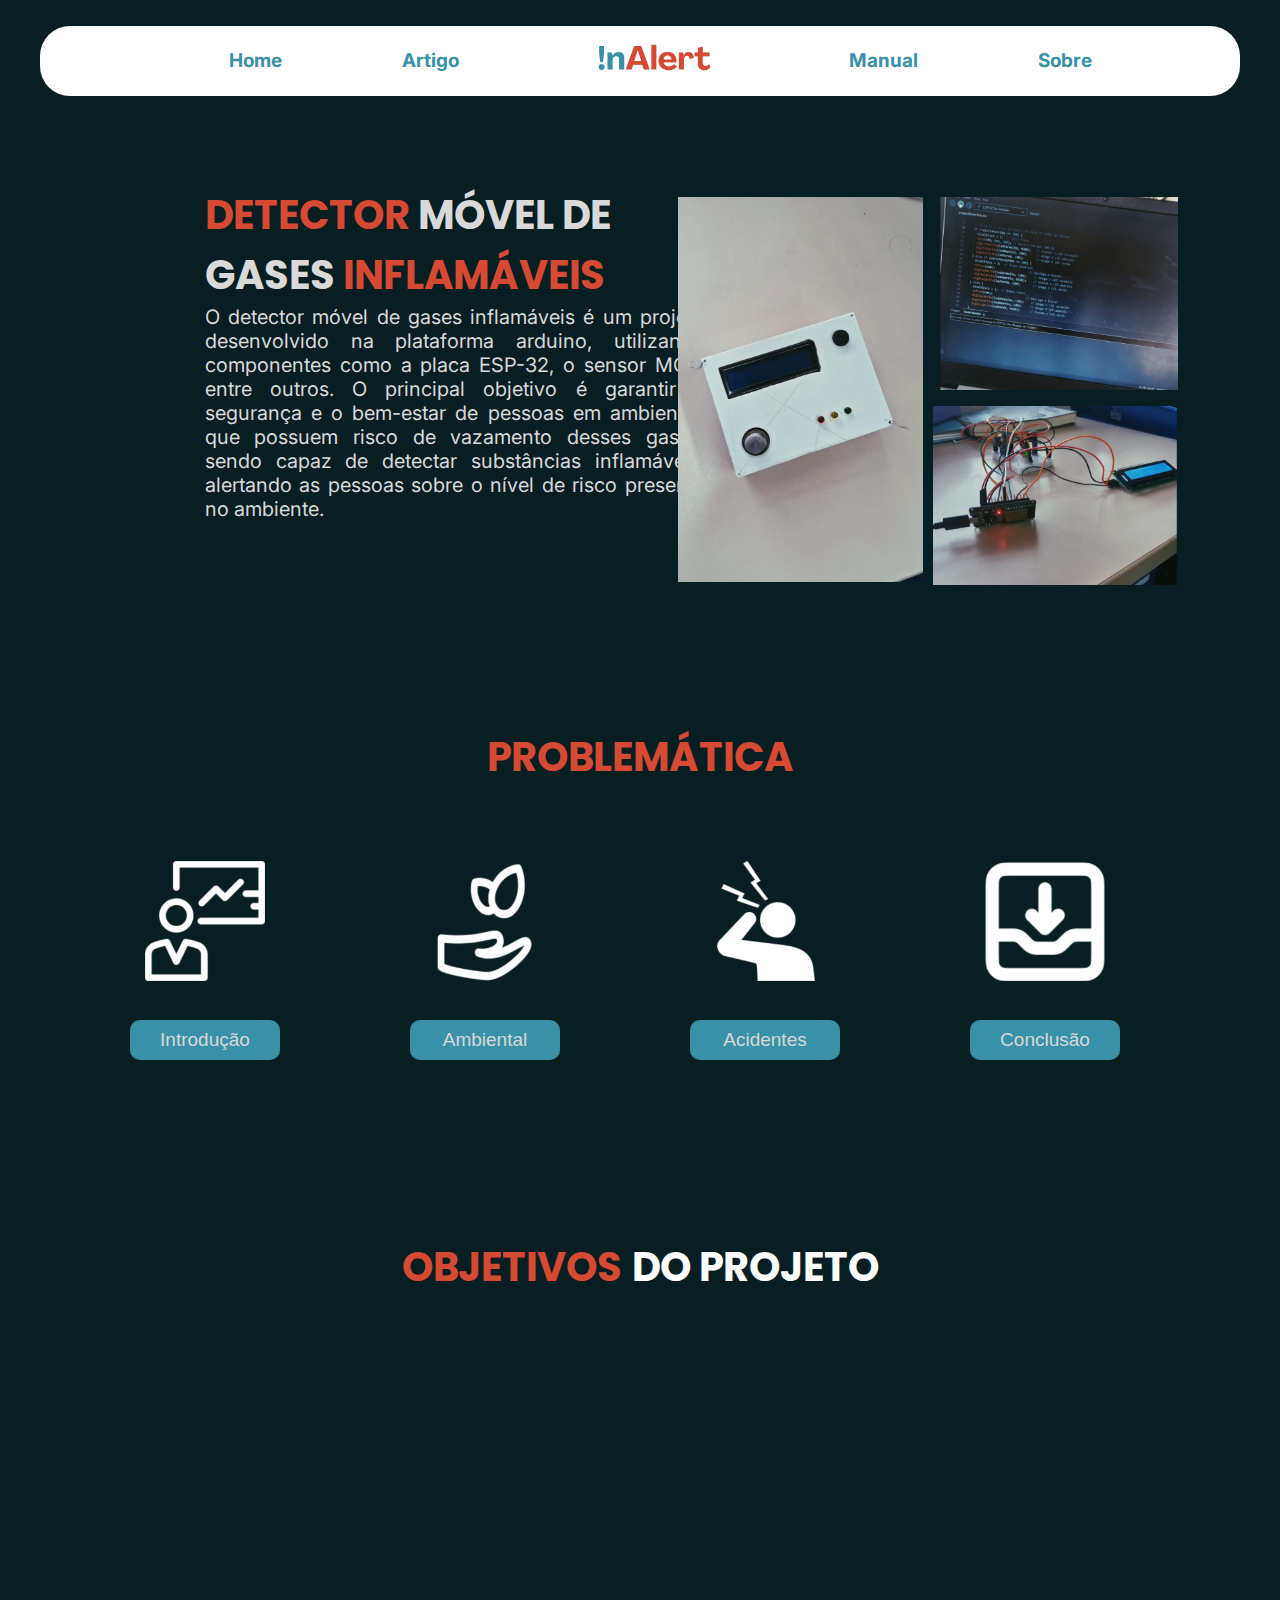
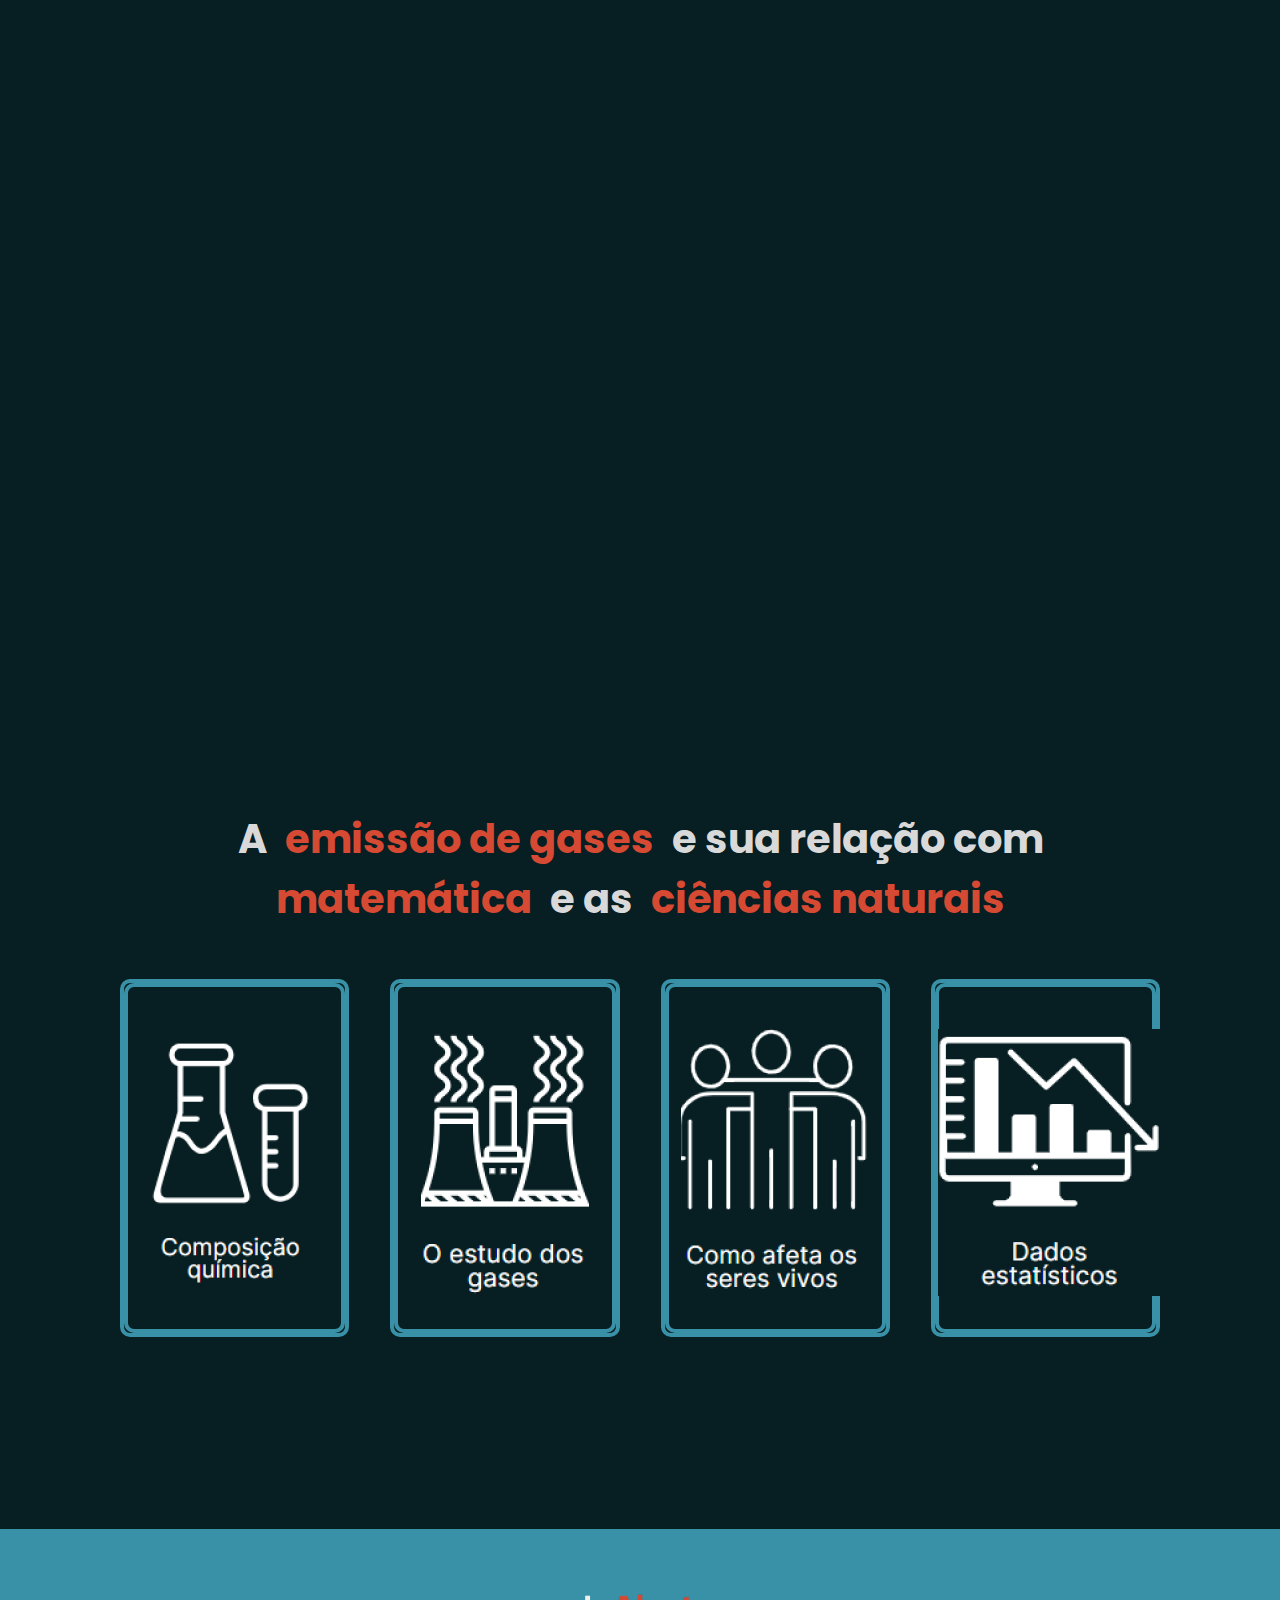
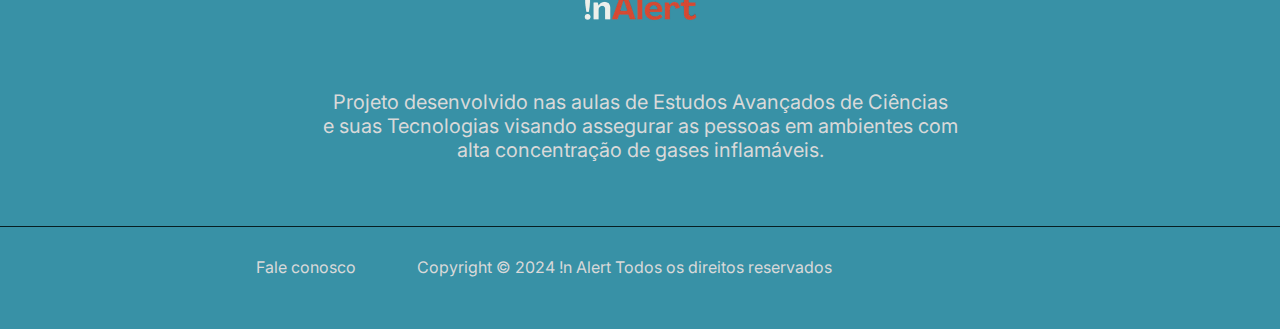
<file: index.html>
<!DOCTYPE html>
<html lang="pt-br">
<head>
    <meta charset="UTF-8">
    <meta name="viewport" content="width=device-width, initial-scale=1.0">
    <title> Detector móvel de gases inflamáveis </title>
    <link rel="stylesheet" href="estilo-index.css">
    <script src="modal.js"> </script>

<body>
     <!-- Navbar -->
     <header> 
        <nav class="navbar">
            <ul>
                <li><a href="index.html" class="nav-links">Home</a></li>
                <li><a href="Artigo.html" class="nav-links">Artigo</a></li>
                <a href="index.html"><li class="logo" class="nav-links"><img src="./assets/logo.png" alt="Logo"></li></a>
                <li><a href="Manual.html" class="nav-links">Manual</a></li>
                <li><a href="Sobre.html" class="nav-links">Sobre</a></li> 
            </ul>   
        </nav>
    </header>

    <section class="home">
        <div class="textos-home">
            <h1><span>DETECTOR</span> MÓVEL DE<br>GASES<span> INFLAMÁVEIS</span></h1>
            <p>O detector móvel de gases inflamáveis é um projeto desenvolvido na plataforma arduino, utilizando componentes como a placa ESP-32, o sensor MQ2, entre outros. O principal objetivo é garantir a segurança e o bem-estar de pessoas em ambientes que possuem risco de vazamento desses gases, sendo capaz de detectar substâncias inflamáveis, alertando as pessoas sobre o nível de risco presente no ambiente.
            </p>
        </div>

        <div class="home-images">
            <div class="imagens1">
                <img src="./assets/caixinha.png" alt="Placa ESP32" class="image1">
            </div>
            
            <div class="imagens2">
                <img src="./assets/code.png" alt="Sensor MQ2" class="image2">
                <img src="./assets/cabos.png" alt="Configuração do Arduino" class="image3">
            </div>
        </div>
    </section>

    <section class="problematica">
        <h1 class="titulo-prob"> Problemática </h1>

        <div class="container">
            <div class="divIconsProblematica"> 
                <div class="icons">
                    <img src="./assets/intro.png" alt=" Introdução" class="image">
                </div> 

                <div> 
                    <button onclick="abrirModal()" class="buttonProblematica"> Introdução </button>
                </div>

                <div class="janela-modal" id="janela-modal">
                    <div class="modal">
                        <button class="fechar" id="fechar">X</button> 
                        <h3> Introdução </h3>
                        <p> Os gases Tóxicos são definidos como compostos que quando inalados, ingeridos ou absorvidos pela pele, podem causar danos, irreversíveis ou não ao ser humano. Mediante esse cenário, apresenta-se como temática, o desenvolvimento de um sensor para detecção de gases inflamáveis capaz de emitir um sinal sonoro quando houver vazamento indesejado. </p>
                    </div>
                </div> 
            </div>

            <div class="divIconsProblematica"> 
                <div class="icons">
                    <img src="./assets/ambiental.png" alt=" Questões ambientais" class="image">
                </div>

                <div> 
                    <button onclick="modalabrir()" class="buttonProblematica"> Ambiental </button>
                </div>

                <div class="janela-modal2" id="janela-modal2">
                    <div class="modal2">
                        <button class="fechar2" id="fechar2">X</button> 
                        <h3> Ambiental</h3>
                        <p>Todos os gases, exceto o oxigênio, são asfixiantes. Parte dos vazamentos ocorridos, mesmo que de gases inertes ( que não são metabolizados pelo organismo humano), resultam na redução do teor de oxigênio em ambientes fechados, causando danos que podem culminar na morte das pessoas expostas. Assim, em locais confinados deve-se monitorar constantemente a concentração de oxigênio e os possíveis vazamentos.</p>
                    </div>
                </div> 
            </div>

            <div class="divIconsProblematica"> 
                <div class="icons">
                    <img src="./assets/acidentes.png" alt="Acidentes" class="image">
                </div> 

                <div> 
                    <button onclick="abrir()" class="buttonProblematica"> Acidentes </button>
                </div>

                <div class="janela-modal3" id="janela-modal3">
                    <div class="modal3">
                        <button class="fechar3" id="fechar3">X</button> 
                        <h3> Acidentes </h3>
                        <p>Os vazamentos de gases ocorrem por falhas nas conexões ou dano nas tubulações de gases. Seus riscos englobam a possibilidade de intoxicação caso o gás não queime de maneira completa e libere gás tóxico, além de uma possível explosão e incêndio. Ademais, caso seja um gás como o monóxido de carbono, pode causar tonturas, náuseas e até a morte por asfixia. </p>
                    </div>
                </div> 
            </div>

            <div class="divIconsProblematica"> 
                <div class="icons">
                    <img src="./assets/conclusao.png" alt="Conclusão" class="image">
                </div> 

                <div> 
                    <button onclick="conclusao()" class="buttonProblematica"> Conclusão </button>
                </div>
                
                <div class="janelaconcl" id="janelaconcl">
                    <div class="modconcl">
                        <button class="fechaconcl" id="fechaconcl">X</button> 
                        <h3> Conclusão </h3>
                        <p>Portanto, o projeto InAlert, não só auxilia na proteção de pessoas contra gases nocivos, mas também se torna uma ferramenta no qual destaca a necessidade de soluções tecnológicas acessíveis e sustentáveis para o bem-estar coletivo. </p>
                    </div>
                </div> 
            </div>
        </div>
    </section>

    <section class="objetivos">
        <h1 class="titulo-obj"> <span class="destaque"> OBJETIVOS </span> DO PROJETO </h1>

        <div class="cards-container">
            <div class="card">
                <img src="./assets/tinkercad.png" alt="Tinkercad Logo" class="card-image">
                <p>Montar um protótipo do sensor de gases por meio da plataforma tinkercad</p>
            </div>

            <div class="card">
                <img src="./assets/arduino.png" alt="Placa ESP32" class="card-image">
                <p>Desenvolver um sistema de detecção de gases inflamáveis com o ESP-32</p>
            </div>

            <div class="card">
                <img src="./assets/manual.png" alt="Manual de Montagem" class="card-image">
                <p>Elaborar um manual de montagem para que o público possa reproduzir o projeto</p>
            </div>

            <div class="card">
                <img src="./assets/artigo.png" alt="Tinkercad Logo" class="card-image">
                <p>Escrever um artigo abordando todo o referencial teórico e processo de desenvolvimento do projeto</p>
            </div>

            <div class="card">
                <img src="./assets/site.png" alt="Placa ESP32" class="card-image">
                <p>Desenvolver um site informativo para divulgação do projeto elaborado</p>
            </div>

            <div class="card">
                <img src="./assets/app.png" alt="Manual de Montagem" class="card-image">
                <p>Desenvolver uma aplicação móvel para monitorar os dados de concentração de gás em cada ambiente</p>
            </div>
        </div>
    </section>

    <section class="interdisciplinar">
        <h1>A <span> emissão de gases </span> e sua relação com <br> <span class="destaque-titulo"> matemática </span> e as <span> ciências naturais </span></h1>
    
        <div class="cards-int">
            <div class="card-int">
                <div class="card-content">
                    <div class="card-front">
                        <img class="card-img-int" src="./assets/quimica.png">
                    </div>

                    <div class="card-back">
                        <p>Gases inflamáveis são substâncias que misturadas ao oxigênio, e na presença de uma fonte de ignição, podem entrar em combustão. A composição química de alguns gases inflamáveis são: Metano (CH4), Butano (C4H10), Etileno (C2H4), Etano (C2H6), Propano (C3H8), Xileno (C8H10).</p>
                    </div>
                </div>
            </div>

            <div class="card-int">
                <div class="card-content">
                    <div class="card-front">
                        <img class="card-img-int" src="./assets/gases.png">
                    </div>

                    <div class="card-back">
                        <p>O estudo dos gases envolve análise da matéria quando se apresenta no estado gasoso. Um gás é composto por átomos e moléculas e nesse estado físico, um sistema apresenta pouca interação entre suas partículas.</p>
                    </div>
                </div>
            </div>

            <div class="card-int">
                <div class="card-content">
                    <div class="card-front">
                        <img class="card-img-int" src="./assets/seres.png">
                    </div>

                    <div class="card-back">
                        <p> Além dos riscos de incêndios, os gases inflamáveis também causam riscos à saúde do indivíduo. Isso se deve principalmente à inalação dos vapores desses produtos, que resulta em doenças respiratórias crônicas como: asma, bronquite e rinite ocupacionais e câncer de pulmão.</p>
                    </div>
                </div>
            </div>

            <div class="card-int">
                <div class="card-content">
                    <div class="card-front">
                        <img class="imagem4" src="./assets/dados.png">
                    </div>

                    <div class="card-back">
                        <p> Os bombeiros registraram 876 ocorrências envolvendo o gás de cozinha em 2023. Mas o maior índice foi em 2022, com 2.118 casos.</p>
                    </div>
                </div>
            </div>
        </div>
    </section>

    <script>
        // Seleciona todos os cards
        const cards = document.querySelectorAll('.card');

        // Função para verificar se o card está visível na tela
        function verificarAparicao() {
            cards.forEach((card) => {
                const rect = card.getBoundingClientRect();
                if (rect.top < window.innerHeight - 100) {
                    card.classList.add('aparecer');
                }
            });
        }

        // Evento de scroll para verificar a posição dos cards
        window.addEventListener('scroll', verificarAparicao);

        // Executa a verificação inicial
        verificarAparicao();
    </script>

    <footer>
        <div class="parte1">
            <a href="Artigo.html"> <img src="./assets/logo2.png" alt="logo: inAlert" class="logo-footer" id="voltar-topo"> </a>
            <p class="texto-footer"> Projeto desenvolvido nas aulas de Estudos Avançados de Ciências <br> e suas Tecnologias visando assegurar as pessoas em ambientes com <br> alta concentração de gases inflamáveis. </p>
        </div>

        <div class="linha"></div>

        <div class="parte2">
            <a class="fc" href="faleconosco.html"><p>Fale conosco</p></a>
            <p class="copy"> Copyright &copy; 2024 !n Alert Todos os direitos reservados </p>
        </div>
    </footer>

    <script>
        document.getElementById('voltar-topo').addEventListener('click', function(event) {
            event.preventDefault();
            window.scrollTo({
                top: 0,
                behavior: 'smooth'
            });
        });
    </script>
</body>
</html>
</file>
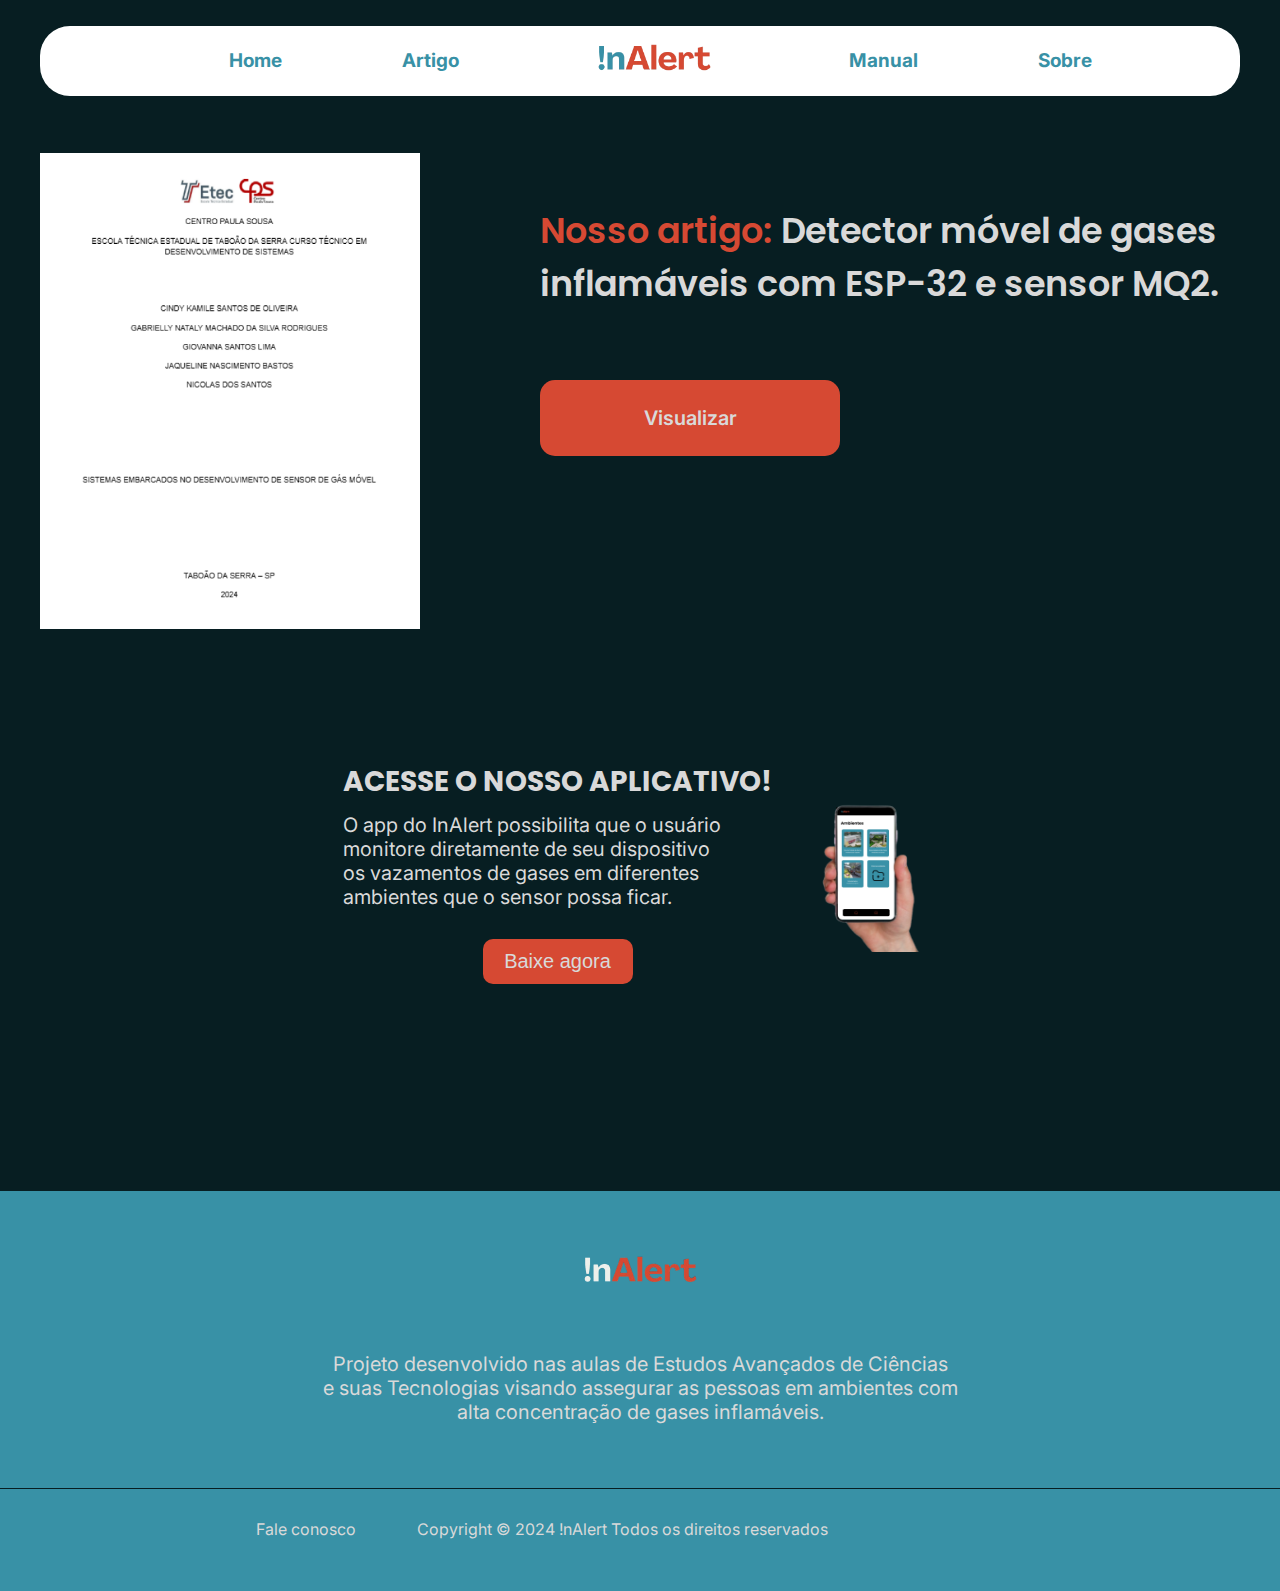
<file: Artigo.html>
<!DOCTYPE html>
<html lang="pt-br">
<head>
    <meta charset="UTF-8">
    <meta name="viewport" content="width=device-width, initial-scale=1.0">
    <title> Nosso artigo </title>
    <link rel="stylesheet" href="estilo-artigo.css">
</head>

<body>
    <!-- Navbar -->
    <header> 
        <nav class="navbar">
            <ul>
                <li><a href="index.html" class="nav-links">Home</a></li>
                <li><a href="artigo.html" class="nav-links">Artigo</a></li>
                <a href="index.html"><li class="logo" class="nav-links"><img src="./assets/logo.png" alt="Logo"></li></a>
                <li><a href="manual.html" class="nav-links">Manual</a></li>
                <li><a href="sobre.html" class="nav-links">Sobre</a></li> 
            </ul>   
        </nav>

        <!-- Botão do menu sanduíche -->
        <div class="menu-mobile">
            <div class="line"></div>
            <div class="line"></div>
            <div class="line"></div>
        </div>

        <!-- Menu mobile -->
        <nav class="navbar-mobile">
            <ul>
                <li><a href="index.html">Home</a></li>
                <li><a href="artigo.html">Artigo</a></li>
                <li><a href="manual.html">Manual</a></li>
                <li><a href="sobre.html">Sobre</a></li>
            </ul>
        </nav>
    </header>

    <section class="artigo">
        <div class="title-botao">
            <h1 class="artigo-title"> <span class="artigo-destaque"> Nosso artigo: </span> Detector móvel de gases inflamáveis 
                com ESP-32 e sensor MQ2.
            </h1>
            
            <a href="https://docs.google.com/document/d/1mq_Y3b2Rr7QAks-zCp8hz4RoB6aIXtGP8wIsD3HnhuE/edit?tab=t.0" target="_blank"> <button class="botao-artigo"> Visualizar </button> </a>
        </div>
    
        <!--Colocar para abrir em uma nova aba, e colocar o pdf do artigo-->
        <div class="article-image">
            <img src="./assets/artigo-oficial.png" alt="capa do artigo" class="imagem">
        </div>
    </section>

    <section class="app">
        <div class="container"> 
            <div class="nosso-app">
               <h2 class="appTexto"> Acesse o nosso aplicativo! </h2>
               <p class="texto"> O app do InAlert possibilita que o usuário<br>
                   monitore diretamente de seu dispositivo <br>
                   os vazamentos de gases em diferentes <br>
                   ambientes que o sensor possa ficar.<br> </p>

               <a href="faleconosco.html" class="ajuste"> 
                   <button class="btn-baixar"> Baixe agora </button>
               </a>
            </div>

            <div class="image-app"> 
               <img src="./assets/app2.png" /> 
            </div>
        </div>
    </section>

    <footer>
        <div class="parte1">
            <a href="Artigo.html"> <img src="./assets/logo2.png" alt="logo: inAlert" class="logo-footer" id="voltar-topo"> </a>
            <p class="texto-footer"> Projeto desenvolvido nas aulas de Estudos Avançados de Ciências <br> e suas Tecnologias visando assegurar as pessoas em ambientes com <br> alta concentração de gases inflamáveis. </p>
        </div>

        <div class="linha"></div>

        <div class="parte2">
            <a class="fc" target="_blank" href="faleconosco.html"><p>Fale conosco</p></a>
            <p class="copy">Copyright &copy; 2024 !nAlert Todos os direitos reservados </p>
        </div>
    </footer>

    <script>
        document.getElementById('voltar-topo').addEventListener('click', function(event) {
            event.preventDefault();
            window.scrollTo({
                top: 0,
                behavior: 'smooth'
            });
        });
    </script>

<script src="mobile-navbar.js"></script>
</body>
</html>
</file>
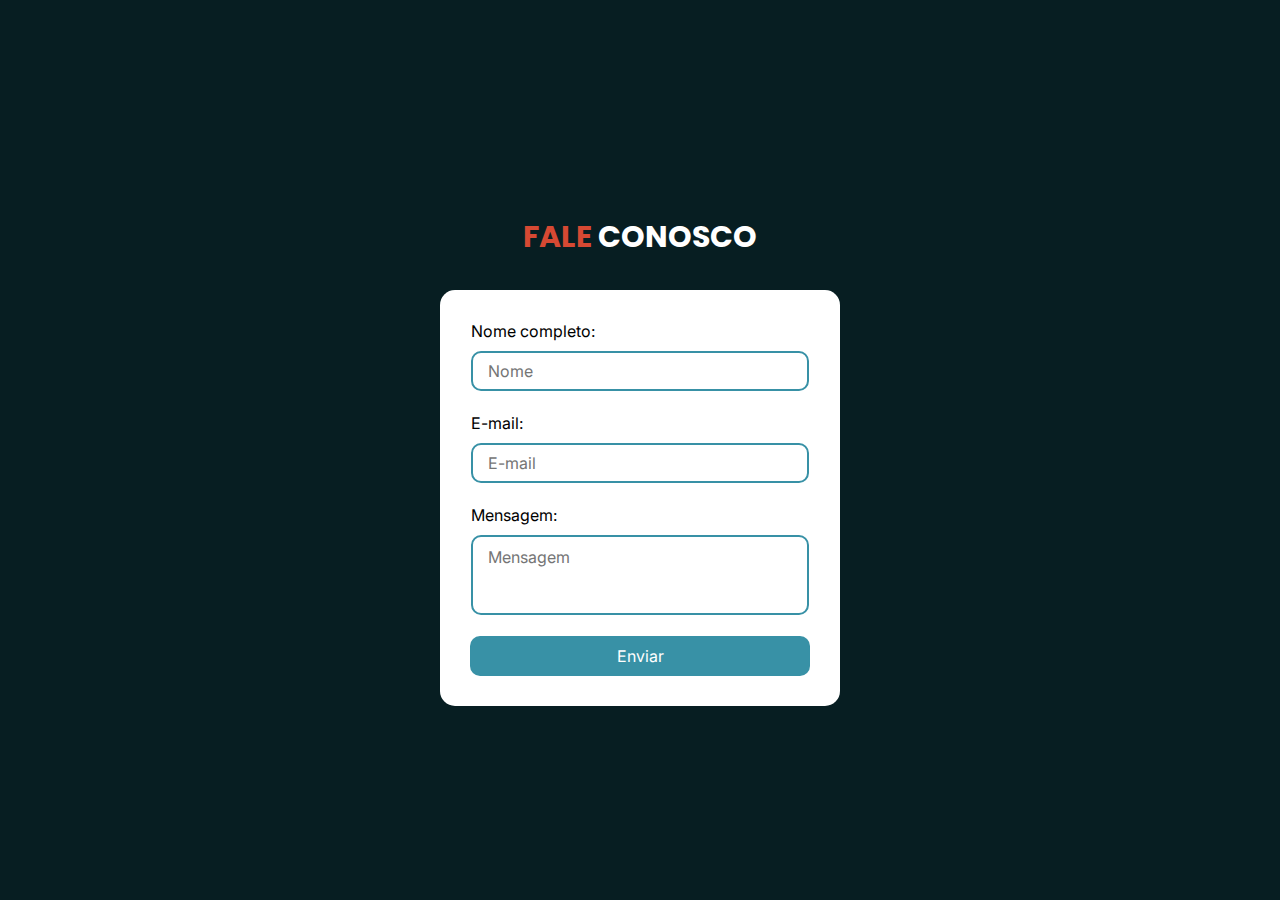
<file: faleconosco.html>
<!DOCTYPE html>
<html lang="pt-br">
<head>
    <meta charset="UTF-8">
    <meta name="viewport" content="width=device-width, initial-scale=1.0">
    <title>Fale Consosco</title>
    <link rel="stylesheet" href="faleconos.css">
    <link rel="preconnect" href="https://fonts.googleapis.com">
    <link rel="preconnect" href="https://fonts.googleapis.com">
    <link rel="preconnect" href="https://fonts.gstatic.com" crossorigin>
    <link href="https://fonts.googleapis.com/css2?family=Inter:ital,opsz,wght@0,14..32,100..900;1,14..32,100..900&family=Poppins:ital,wght@0,100;0,200;0,300;0,400;0,500;0,600;0,700;0,800;0,900;1,100;1,200;1,300;1,400;1,500;1,600;1,700;1,800;1,900&display=swap" rel="stylesheet">


</head>
    <body>
        
        <div class="container"> 
            
            <div class="header">
                <h3 class="faleConoscoText"> Fale <span class="spanConosco"> Conosco </span> </h3>
            </div>
            <form id="form" class="form"> 
                <div class="form-control"> 
                <label for="name"> Nome completo: </label>
                <input type="text" id="name" placeholder="Nome" class="inputsFale">
                </div> 

                <div class="form-control"> 
                <label for="email"> E-mail: </label>
                <input type="text" id="email" placeholder="E-mail">
                </div>
            
                <div class="form-control"> 
                <label for="mensage"> Mensagem: </label>
                <textarea type="text" id="mensage" placeholder="Mensagem"></textarea>
                </div>

                <div>
                    <button class="botaoEnviar"> Enviar </button>
                  </div>
                
            </form>
        </div>
    </body>

</html>
</file>
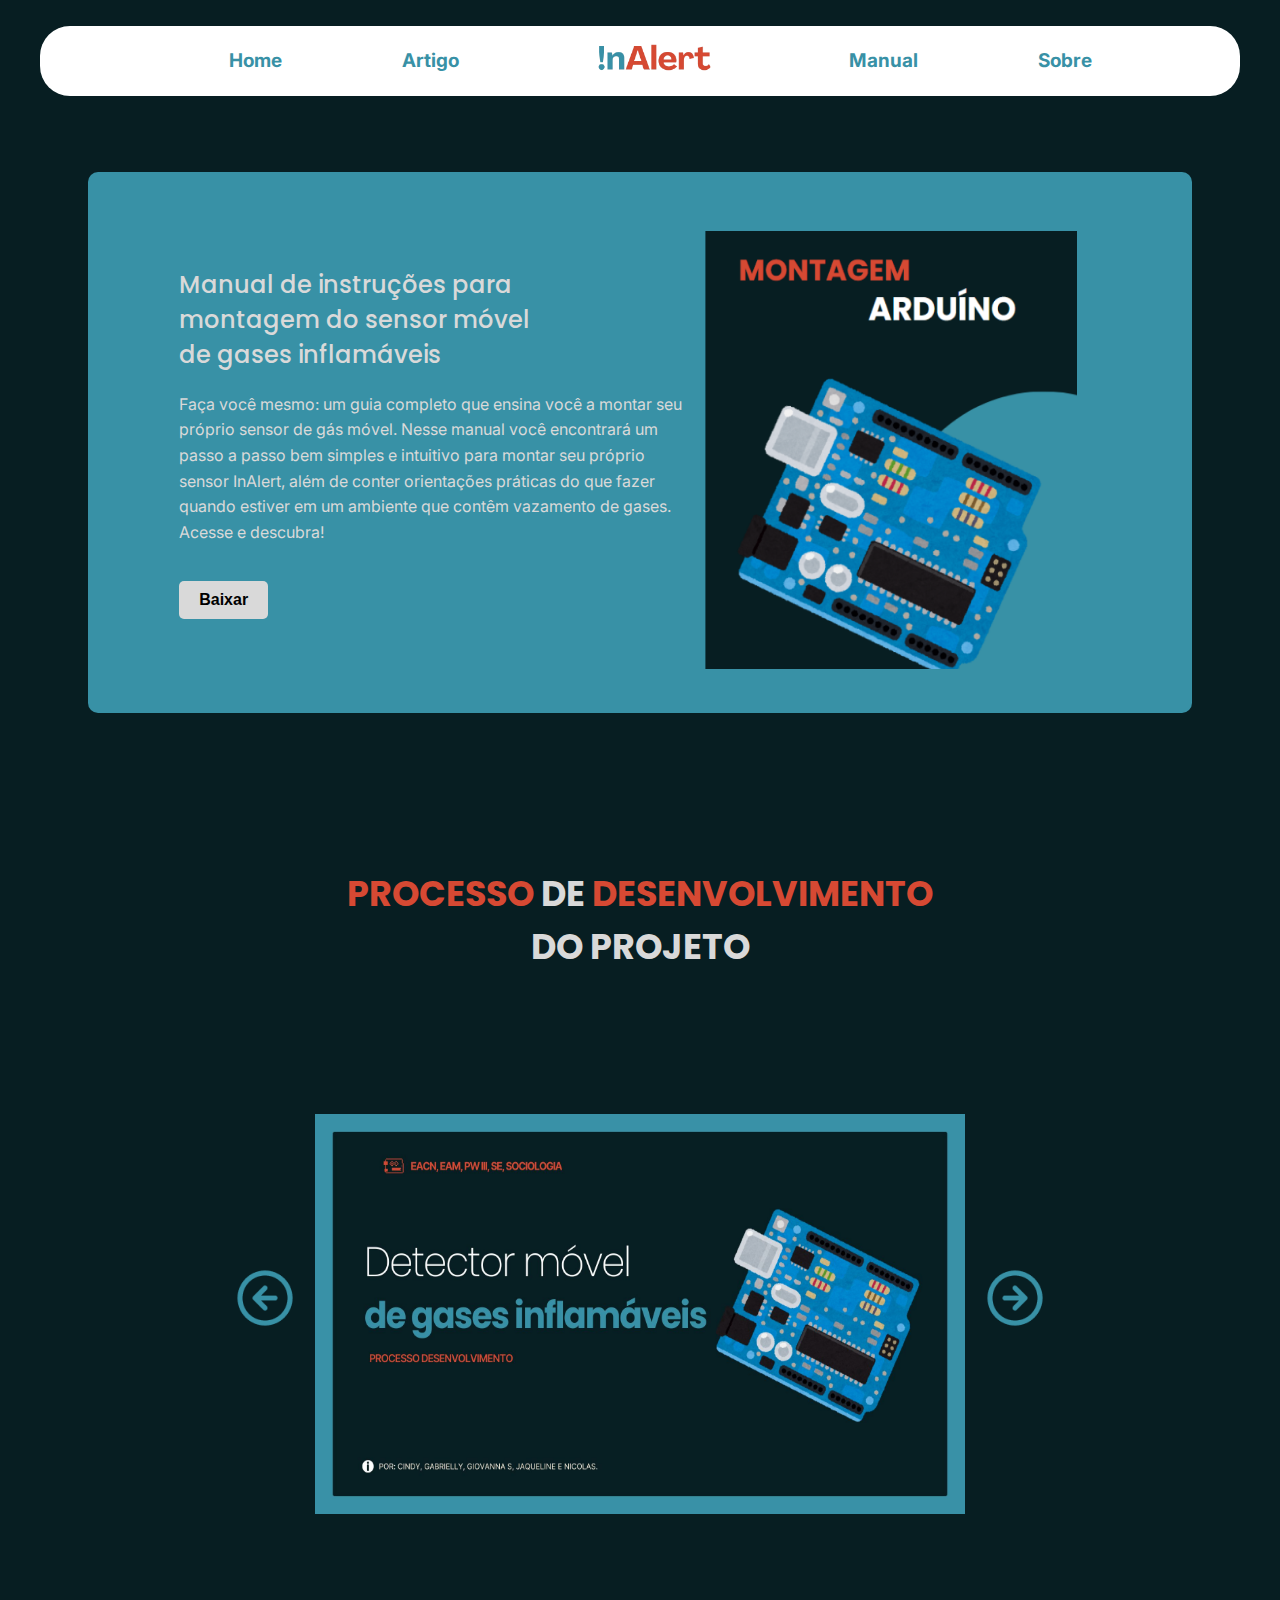
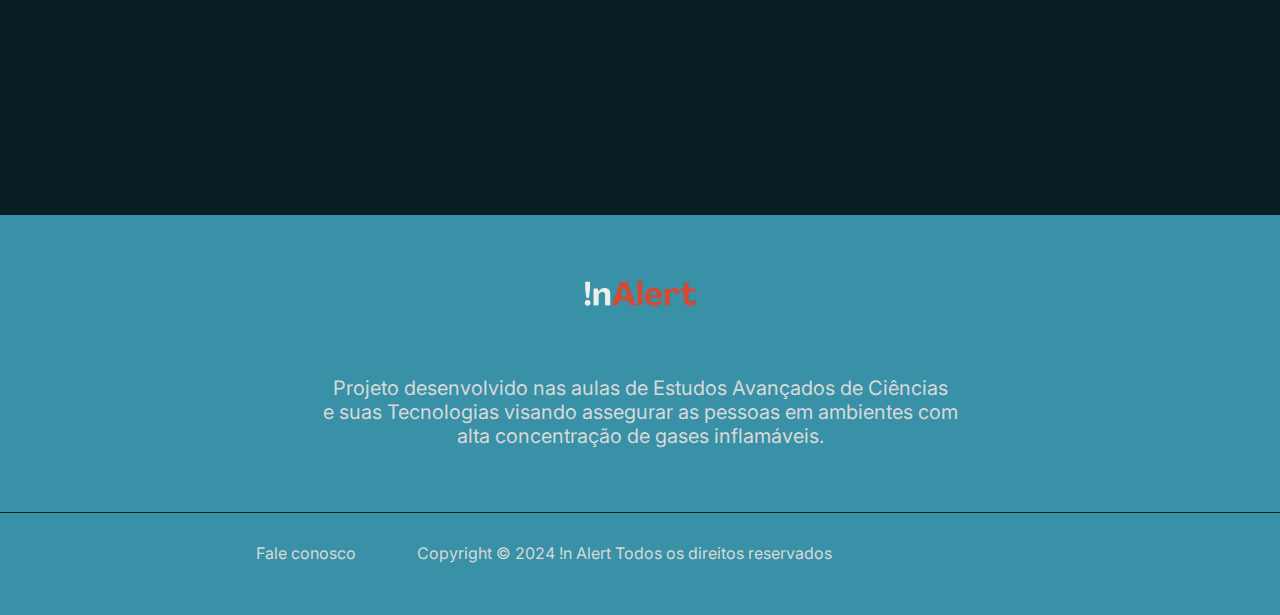
<file: Manual.html>
<!DOCTYPE html>
<html lang="pt-br">
<head>
    <meta charset="UTF-8">
    <meta name="viewport" content="width=device-width, initial-scale=1.0">
    <title>Manual de montagem: sensor de gases inflamáveis móvel</title>
    <link rel="stylesheet" href="estilo-manual.css">
</head>

<body>
    <!-- Navbar -->
    <header> 
        <nav class="navbar">
            <ul>
                <li><a href="index.html" class="nav-links">Home</a></li>
                <li><a href="artigo.html" class="nav-links">Artigo</a></li>
                <a href="index.html"><li class="logo" class="nav-links"><img src="./assets/logo.png" alt="Logo"></li></a>
                <li><a href="manual.html" class="nav-links">Manual</a></li>
                <li><a href="sobre.html" class="nav-links">Sobre</a></li> 
            </ul>   
        </nav>
    </header>

    <section class="manual">
        <div class="text-content">
            <h1>Manual de instruções para <br> montagem do sensor móvel <br> de gases inflamáveis</h1>
            <p>Faça você mesmo: um guia completo que ensina você a montar seu próprio sensor de gás móvel. Nesse manual você encontrará um passo a passo bem simples e intuitivo para montar seu próprio sensor InAlert, além de conter orientações práticas do que fazer quando estiver em um ambiente que contêm vazamento de gases. Acesse e descubra! </p>
            <a href="https://www.canva.com/design/DAGSby6LIfQ/wdL-NuBBxzjRylVVEUxElQ/edit?ui=eyJEIjp7IlAiOnsiQiI6ZmFsc2V9fX0"><button class="download-button">Baixar</button></a>
        </div>
        <div class="manual-cover">
            <img src="./assets/manual2.png" alt="Capa do Manual">
        </div>
    </section>

    <section class="processo">
        <h1 class="title"> <span class="spandestaque"> Processo </span> De <span class="spandestaque"> Desenvolvimento </span> 
            <br>Do Projeto </h1>
    
          <div class="carrossel">
              <button id="prev" class="seta esquerda">
                    <img src="./assets/SETA_ESQUERDA.png" alt="Anterior"/>
                </button>

              <div class="imagens">
                  <img src="./assets/capa.png" alt="capa" class="active"/>
                  <img src="./assets/projeto.png" alt="Projeto"/>
                  <img src="./assets/projeto-1.png" alt="Protjeto"/>
                  <img src="./assets/código_.png" alt="Código"/>
                  <img src="./assets/proti_baixa.png" alt="Aplicativo baixa fidelidade"/>
                  <img src="./assets/design_alta.png" alt="Aplicativo alta fidelidade"/>
                  <img src="./assets/suportebaixa.png" alt="Suporte protótipo"/>
                  <img src="./assets/suporte.png" alt="Suporte final"/>
                  <img src="./assets/capa.png" alt="Projeto final"/>
              </div>

                <button id="next" class="seta direita">
                    <img src="./assets/SETA_DIREITA.png" alt="Próximo"/>
                </button>
          </div>
           
          <script src="carrosel.js"></script>
    </section>

    <footer>
        <div class="parte1">
            <a href="manual.html"> <img src="./assets/logo2.png" alt="logo: inAlert" class="logo-footer" id="voltar-topo"> </a>
            <p class="texto-footer"> Projeto desenvolvido nas aulas de Estudos Avançados de Ciências <br> e suas Tecnologias visando assegurar as pessoas em ambientes com <br> alta concentração de gases inflamáveis. </p>
        </div>

        <div class="linha"></div>

        <div class="parte2">
            <a class="fc" href="faleconosco.html"><p>Fale conosco</p></a>
            <p class="copy"> Copyright &copy; 2024 !n Alert Todos os direitos reservados </p>
        </div>
    </footer>

    <script>
        document.getElementById('voltar-topo').addEventListener('click', function(event) {
            event.preventDefault();
            window.scrollTo({
                top: 0,
                behavior: 'smooth'
            });
        });
    </script>
</body>
</html>
</file>
<file: estilo-index.css>
/* Importação das fontes utilizadas */
@import url('https://fonts.googleapis.com/css2?family=Poppins:ital,wght@0,100;0,200;0,300;0,400;0,500;0,600;0,700;0,800;0,900;1,100;1,200;1,300;1,400;1,500;1,600;1,700;1,800;1,900&display=swap');

@import url('https://fonts.googleapis.com/css2?family=Inter:ital,opsz,wght@0,14..32,100..900;1,14..32,100..900&family=Poppins:ital,wght@0,100;0,200;0,300;0,400;0,500;0,600;0,700;0,800;0,900;1,100;1,200;1,300;1,400;1,500;1,600;1,700;1,800;1,900&display=swap');

:root{
    --corBranco: #d9d9d9;
    --corLaranja: #D64933;
    --corFundo: #071E22;
    --corAzul: #3891A6;
}

* {
    margin: 0;
} 

body { 
    background-color: var(--corFundo);
    font-family: 'inter';
}

/* Estilo navbar */
.navbar {
    background-color: #fff;
    display: flex;
    justify-content: center;
    align-items: center;
    border-radius: 30px;
    height: 70px;
    margin: 2% auto; /* Centraliza automaticamente */
    max-width: 1200px;
 
}

.navbar ul {
    display: flex;
    justify-content: space-between;
    gap: 120px;
    align-items: center;
    justify-items: center;
  }
  
  .navbar li {
    list-style: none;
    font-size: 19px;
}

.nav-links{
  font-weight: bold;
  color: var(--corAzul);
  text-decoration: none;
}

img{
    height: 150px;
    width: 150px;

    margin-top: 5%;
}

.navbar li {
    list-style: none;
    font-size: 19px;
    position: relative;
}

.navbar li :hover{
    transform: scale(1.1);
    opacity: 0.8; /* Levemente transparente */
    transition: transform 0.3s ease, opacity 0.3s ease;
}

.navbar a::after {
    content: "";
    position: absolute;
    left: 0;
    bottom: -5px; /* Distância da borda inferior */
    width: 100%; /* Largura da borda */
    height: 2px; /* Altura da borda */
    background-color: var(--corFundo);
    transform: scaleX(0); /* Inicialmente invisível */
    transition: transform 0.3s ease; /* Transição suave */
}

.navbar a:hover::after {
    transform: scaleX(1); /* Exibe a borda ao passar o mouse */
}

/* Estilo - home */
.home {
    display: flex;
    flex-direction: row;

    margin-left: 16%;
    margin-top: 7%;
}

.textos-home {
    margin-right: -12%;
}

.textos-home h1 {
    color: var(--corBranco);
    font-family: 'Poppins';
    font-size: 40px;
    text-align: center;
    text-align: left;
}

span {
    color: var(--corLaranja);
}

.textos-home p {
    color: var(--corBranco);
    font-family: 'Inter';
    text-align: justify;
    font-size: 20px;
    width: 500px;
}

.home-images {
    display: grid;
    grid-template-columns: 1fr 1fr;
    grid-template-rows: auto auto;
    gap: 10px;
    max-width: 500px;
    margin: 0 auto;
}

.image1 {
    grid-column: 1;
    grid-row: 1 / span 2;
    width: 100%;
    height: auto;
}

.image2 {
    grid-column: 2;
    grid-row: 1;
    width: 100%;
    height: auto;
}

.image3 {
    grid-column: 2;
    grid-row: 2;
    width: 100%;
    height: auto;
}

/* Estilo - problemática */

.problematica {
    margin-bottom: 15%;

}

.titulo-prob {
    font-size: 40px; 
    font-weight: bold;
    text-transform: uppercase;
    font-family: 'poppins';
    text-align: center;
    margin-top: 10%;
    color: var(--corLaranja);    
}

.container{
    display: flex;
    gap: 100px; 
    align-items: center;
    justify-content: center;
    margin-top: 50px;
}

.icons {
    margin-bottom: 20px;
}

.divIconsProblematica{
    height: 80px;
    width: 180px;
}

.buttonProblematica{
    width: 150px;
    height: 40px;
    background: var(--corAzul);
    color: var(--corBranco); 
    border: none;
    border-radius: 10px;
    cursor: pointer;
    font-size: 19px;
    transition: transform 0.4s ease-in-out;
}
/* 
.button {
    
} */

.buttonProblematica:hover {
    transform: translateY(-5px);
    box-shadow: 0 5px 10px rgba(255, 255, 255, 0.2);
}

/* Style dos modais */
.janela-modal, .janela-modal2, .janela-modal3, .janelaconcl {
    width: 200px;
    /* height: 200px; */
    top: 0;
    left: 0;
    display: none;
    align-items: center;
    justify-content: center;
    z-index: 1000;
    margin-top: 120px;
    margin-bottom: 50px;
}

.modal, .modal2, .modal3, .modconcl{
    width: 200px;
    height: auto;
    background-color: var(--corAzul);
    padding: 30px;
    margin-bottom: 10px;
    border-radius: 20px;
    position: absolute; 
}

.modal h3, .modal2 h3, .modal3 h3, .modconcl h3{
    font-family: 'poppins';
    color: var(--corBranco); 
    text-align: center;
    font-weight: bold;  
    font-size: 20px;
}

.modal p, .modal2 p, .modal3 p, .modconcl p{
    font-family: 'inter';
    font-size: 15px;
    color: var(--corBranco);
    text-align: justify;
    margin-top: 15px;
}

.fechar, .fechar2, .fechar3, .fechaconcl{
    position: absolute;
    top: -10px; 
    right: -10px;
    width: 30px;
    height: 30px;
    border-radius: 50%;
    border: none;
    background-color: var(--corLaranja);
    color: var(--corBranco);
    font-size: 15px;
    cursor: pointer;
    font-weight: bold;
    transition: transform 0.4s ease-in-out;
}

.fechar:hover, .fechar2:hover, .fechar3:hover, .fechaconcl:hover{
    transform: translateY(-5px);
    box-shadow: 0 5px 10px rgba(255, 255, 255, 0.2);
}

/* Style somente do modal 'Intrdução' */
.janela-modal.abrir{
    display: flex;
}

@keyframes abrirmodal {
    from{
        opacity: 0;
        transform: translate3d(0, -20px, -5px);
    }
    to{
        opacity: 1;
        transform: translate3d(0,0,0);
    }
}

.abrir .modal{
    animation: abrirmodal 0.8s;
}

/* Style somente do modal 'Questões ambientais' */
.janela-modal2.open{
    display: flex;
}

@keyframes modalabrir {
    from{
        opacity: 0;
        transform: translate3d(0, -20px, -5px);
    }
    to{
        opacity: 1;
        transform: translate3d(0,0,0);
    }
}

.open .modal2{
    animation: modalabrir 0.8s;
}

/* Style somente do modal 'Acidentes' */
.janela-modal3.openmodal{
    display: flex;
}

@keyframes abrir {
    from{
        opacity: 0;
        transform: translate3d(0, -20px, -5px);
    }
    to{
        opacity: 1;
        transform: translate3d(0,0,0);
    }
}

.openmodal .modal3{
    animation: modalabrir 0.8s;
}

/* Style somente do modal 'Conclusão' */
.janelaconcl.abr{
    display: flex;
}

@keyframes concl{
    from{
        opacity: 0;
        transform: translate3d(0, -20px, -5px);
    }
    to{
        opacity: 1;
        transform: translate3d(0,0,0);
    }
}

.abr .modconcl{
    animation: modalabrir 0.8s;
}

.titulo-obj {
    color: #FFFFFF;
    font-family: 'Poppins';
    margin-top: 25%;
    display: flex;
    justify-content: center;
    font-size: 40px;
    padding-bottom: 69px;
}

.destaque {
    color: #D64933;
    padding-right: 10px;
}

.cards-container {
    display: grid;
    grid-template-columns: repeat(3, 1fr); /* Três colunas */
    gap: 12%; /* Espaçamento entre os cards */
    justify-content: center;
    margin: 0 auto;
    max-width: 1200px; /* Largura máxima para manter os cards alinhados */

    margin-top: 3%;
}

/* Estilo dos cards */
.card {
    background-color: #3891A6;
    border-radius: 3px;
    padding: 20px;
    width: 250px;
    height: 330px;
    text-align: center;
    display: flex;
    flex-direction: column;
    align-items: center;
    box-shadow: 0 4px 6px rgba(0, 0, 0, 0.2);

    transform: scale(0.9); /* Reduzido inicialmente */
    opacity: 0; /* Invisível no início */
    transition: transform 0.5s ease, opacity 0.5s ease; /* Suavização */
}

/* Estilo das imagens */
.card-image {
    width: 210px;
    height: auto;
    margin-bottom: 15px;
    margin-top: -20%;
}

/* Estilo do texto */
.card p {
    color: #D9D9D9;
    font-size: 16px;
    line-height: 1.5;
    margin-top: 10%;
}

/* Efeito ao aparecer */
.card.aparecer {
    transform: scale(1); /* Tamanho normal */
    opacity: 1; /* Totalmente visível */
}

/* Animação no hover */
.card:hover {
    transform: scale(1.05); /* Amplia ligeiramente */
    box-shadow: 0 8px 12px rgba(0, 0, 0, 0.3); /* Sombra maior */
}

/* Estilo da imagem ao passar o mouse */
.card:hover .card-image {
    transform: translateY(-10px); /* Desloca para cima */
    transition: transform 0.3s ease; /* Suaviza o movimento */
}

.interdisciplinar {
    margin-top: 5%;
}

.interdisciplinar h1 {
    color: var(--corBranco);
    font-family: 'Poppins';
    padding: 200px;
    text-align: center;
    font-size: 40px;
}

.interdisciplinar span {
    color: var(--corLaranja);
    font-family: 'Poppins';
    padding-left: 10px;
    padding-right: 10px;
}

.cards-int {
    display: flex;
    gap: 41px;
    justify-content: center;
    align-items: center;
    margin-top: -150px;
    margin-bottom: 155px;
    margin-left: 120px;
    margin-right: 120px;
}

.card-int {
    width: 250px;
    height: 350px;
    border-radius: 10px;
    border: 4px solid var(--corAzul);
    background: var(--corFundo);
    display: flex;
    justify-content: center;
    align-items: center;

    perspective: 1000px;
}

.card-img-int {
    width: auto;
    height: auto;
}

.imagem4 {
    padding-left: 7%;
    padding-right: 2%;
    width: auto;
    height: auto;
}

.card-content {
    width: 100%;
    height: 100%;
    position: relative;
    transform-style: preserve-3d;
    transition: transform 0.8s;
}

.card-int:hover .card-content {
    transform: rotateY(180deg); /* Gira o card ao passar o mouse */
}

.card-front, .card-back {
    position: absolute;
    width: 100%;
    height: 100%;
    backface-visibility: hidden;
    border-radius: 10px;
    border: 4px solid var(--corAzul);
    display: flex;
    justify-content: center;
    align-items: center;
    background: var(--corFundo);
    color: var(--corBranco);
    text-align: center;
    font-family: 'Poppins';
    padding: 10px;
    box-sizing: border-box;
    text-align: justify;
}

.card-front {
    z-index: 2;
    transform: rotateY(0deg);
}

.card-back {
    transform: rotateY(180deg);
    background: var(--corFundo);
}

footer {
    background-color: var(--corAzul);
    margin-top: 15%;
    height: 400px;
    margin-bottom: -12%;
}
.parte1 {
    display: flex;
    flex-direction: column;
    align-items: center;
}
.texto-footer {
    font-family: 'Inter';
    font-size: 20px;
    color: var(--corBranco);
    margin: 0 10% 0 10%;
    display: flex;
    align-items: center;
    text-align: center;
}
.linha {
    width: 100%;
    height: 1px;
    background-color: var(--corFundo);
    margin-top: 5%;
}
.parte2 {
    display: flex;
    margin-top: 2%;
    margin-left: 20%;
    gap: 1%;
}
.parte2 img {
    width: 24px;
    height: 24px;
}
.parte2 p {
    font-size: medium;
    font-family: 'Inter';
    color: var(--corBranco);
    margin-top: 4px;
}
.copy {
    margin-left: 5%;
}

.fc {
    text-decoration: none;
}

@media screen and (max-width: 1266px) {

    .home {
        flex-direction: column; 
        margin-left: 5%; 
        margin-right: 5%; 
    }

    .textos-home {
        margin-right: 0; 
        text-align: center; 
    }

    .textos-home h1 {
        font-size: 30px; 
        text-align: center;
        margin-bottom: 15px;
    }

    .textos-home p {
        font-size: 15px; 
        width: auto; 
        text-align: center;
        margin-bottom: 15px ;
    }

    .home-images {
        display: grid; 
        grid-template-columns: repeat(3, 1fr); 
        gap: 10px; 
        max-width: 75%; 
        margin: 0 auto;
        align-items: center;
        justify-content: center;
        display: flex;
    }

    .home-images img {
        width: 100%;
        height: auto; 
    }

    .imagem4{
        width: 100%;
    } 

    
}

@media screen and (max-width: 750px) {
    .navbar {
        display: none; 
    }

    .menu-mobile {
        display: block; 
    }

    .navbar-mobile {
        display: none; 
    }

    .navbar-mobile.open {
        display: block;
    }

    .home {
        flex-direction: column;
    }

    .home-images{
        align-items: center;
        justify-content: center;
        display: flex;
    }

    .problematica .container {
        display: flex;
        flex-wrap: wrap; 
        justify-content: center;
    }

    .card {
        width: 75%; 
        margin: 5px; 
    }

    .cards-int {
        display: flex;
        flex-wrap: wrap; 
        justify-content: center;
    }

    img {
        max-width: 100%;
        height: auto;
    }

    .interdisciplinar h1 {
        font-size: 28px; 
        padding: 50px; 
        margin-bottom: 18%;
        margin-top: 15%;
    }

    .texto-footer {
        font-size: 14px;
        margin: 0 5%; 
    }

    .parte2 {
        flex-direction: column; 
        margin-left: 0; 
        align-items: center;
    }

    .parte2 img {
        width: 20px;
        height: 20px;
    }

}

@media screen and (max-width: 576px){
    .navbar {
        display: none; 
    }

    .menu-mobile {
        display: block; 
    }

    .navbar-mobile {
        display: none; 
    }

    .navbar-mobile.open {
        display: block;
    }

    .home {
        flex-direction: column;       
    }

    .home-images{
        align-items: center;
        justify-content: center;
        display: flex;
    }

    .texto-footer {
        font-size: 16px; 
        margin: 0 5%; 
        text-align: center; 
    }

    .linha {
        margin-top: 5%; 
    }

    .parte2 {
        flex-direction: column;
        align-items: center; 
        margin-top: 10px;
    }

    .parte2 img {
        width: 20px; 
        height: 20px; 
    }

    .parte2 p {
        font-size: 14px; 
        margin-top: 5px; 
    }

    .copy {
        font-size: 14px; 
        margin-left: 0; 
        text-align: center; 
    }

    .interdisciplinar h1 {
        font-size: 28px; 
        padding: 50px; 
        margin-bottom: 25%;
    }

    .cards-container {
        grid-template-columns: repeat(2, 1fr);
        gap: 20px; 
        margin-left: 5%; 
        margin-right: 5%; 
    }

    .card {
        width: 65%; 
        margin-bottom: 14%;
        padding-right: 20%
    }

    .card-image {
        padding-left: 20%;
    }

    .card p{
        padding-left: 18%;
    }

    .card-int{
       width: 75%;
    }
}
</file>
<file: estilo-artigo.css>
/* Importação das fontes utilizadas */
@import url('https://fonts.googleapis.com/css2?family=Poppins:ital,wght@0,100;0,200;0,300;0,400;0,500;0,600;0,700;0,800;0,900;1,100;1,200;1,300;1,400;1,500;1,600;1,700;1,800;1,900&display=swap');

@import url('https://fonts.googleapis.com/css2?family=Inter:ital,opsz,wght@0,14..32,100..900;1,14..32,100..900&family=Poppins:ital,wght@0,100;0,200;0,300;0,400;0,500;0,600;0,700;0,800;0,900;1,100;1,200;1,300;1,400;1,500;1,600;1,700;1,800;1,900&display=swap');

:root{
    --corBranco: #d9d9d9;
    --corLaranja: #D64933;
    --corFundo: #071E22;
    --corAzul: #3891A6;
}

* {
    margin: 0;
}

body { 
    background-color: var(--corFundo);
    font-family: 'inter';

    scroll-behavior: smooth;
}

/* Estilo navbar */
.navbar {
    background-color: #fff;
    display: flex;
    justify-content: center;
    align-items: center;
    border-radius: 30px;
    height: 70px;
    margin: 2% auto; /* Centraliza automaticamente */
    max-width: 1200px;
 
}

.navbar ul {
    display: flex;
    justify-content: space-between;
    gap: 120px;
    align-items: center;
    justify-items: center;
  }
  
  .navbar li {
    list-style: none;
    font-size: 19px;
}

.nav-links{
  font-weight: bold;
  color: var(--corAzul);
  text-decoration: none;
}

.navbar li :hover{
    transform: scale(1.1);
    opacity: 0.8; /* Levemente transparente */
    transition: transform 0.3s ease, opacity 0.3s ease;
}

.navbar a::after {
    content: "";
    position: absolute;
    left: 0;
    bottom: -5px; /* Distância da borda inferior */
    width: 100%; /* Largura da borda */
    height: 2px; /* Altura da borda */
    background-color: var(--corFundo);
    transform: scaleX(0); /* Inicialmente invisível */
    transition: transform 0.3s ease; /* Transição suave */
}

.navbar a:hover::after {
    transform: scaleX(1); /* Exibe a borda ao passar o mouse */
}

img{
    height: 150px;
    width: 150px;

    margin-top: 5%;
}

/* Estilo do artigo */
.artigo {
    display: flex;
    flex-direction: row-reverse;

    margin: 3% auto; /* Centraliza automaticamente */
    max-width: 1200px;
}

.artigo-title {
    font-family: 'Poppins';
    color: var(--corBranco);
    font-size: 35px;
    margin-top: 10%;
    font-weight: 600;
}

.artigo-destaque {
    color: var(--corLaranja);
}

.botao-artigo {
    width: 300px;
    height: 76px;
    border-radius: 15px;
    border: none;
    background-color: var(--corLaranja);
    color: var(--corBranco);
    font-family: 'Inter';
    font-weight: 600;
    font-size: 20px;
    margin-top: 10%;
    cursor: pointer;

    /* Suaviza as transições */
    transition: all 0.3s ease-in-out;
}

/* Efeito de hover */
.botao-artigo:hover {
    background-color: #FF5733;
    transform: scale(1.1);
    box-shadow: 0px 4px 15px rgba(255, 87, 51, 0.6);
}


.article-image {
    margin-right: 10%;
}

.imagem {
    width: 380px;
    height: 476px;
}

.title {
    text-align: center;
    font-family: 'poppins';
    font-weight: bold;
    font-size: 40px;
    color: var(--color-textop1); 
    text-transform: uppercase;
    margin-top: 30px;
}

.spandestaque{
    color: var(--color-titulo);
}

.container{
    display:flex;
    align-items: center;
    justify-content: center;

    max-width: 1200px; /* Defina uma largura máxima */
    margin: 0 auto;
    
}


.app{
    color: var(--corBranco); 
    margin-top: 10%;
  
    font-size: 30px;
    font-family: 'poppins';
    font-weight: bold;
    text-transform: uppercase;
}

.texto{
    color: var(--corBranco); 
    margin-top: 10px ;
    font-size: 20px; 
    font-family: 'inter';
    font-weight: 400;
    text-transform: none;
    text-align: justify;
}

.appTexto{
    font-size: 28px;
    color: var(--corBranco); 
}

.btn-baixar{
    background-color: var(--corLaranja);
    color: var(--corBranco);
    border: none;
    width: 150px;
    height: 45px;
    border-radius: 10px;
    font-size: 20px;
    cursor: pointer;
    display: block;
    margin: 30px auto 15px;
    transition: all 0.5s ease;
}

.btn-baixar:hover{
    background-color: var(--corLaranja);
    transform: scale(1.2)
}

.ajuste{
    text-decoration: none;
}

.image-app{
    margin-left: 15px;
    box-sizing: border-box;
}

.imagem-app{
    width: 100px;
    height: 100px;
}

footer {
    background-color: var(--corAzul);
    margin-top: 15%;
    height: 400px;
}

.parte1 {
    display: flex;
    flex-direction: column;
    align-items: center;
}

.texto-footer {
    font-family: 'Inter';
    font-size: 20px;
    color: var(--corBranco);
    margin: 0 10% 0 10%;
    display: flex;
    align-items: center;
    text-align: center;
}

.linha {
    width: 100%;
    height: 1px;
    background-color: var(--corFundo);
    margin-top: 5%;
}

.parte2 {
    display: flex;
    margin-top: 2%;
    margin-left: 20%;
    gap: 1%;
}

.parte2 img {
    width: 24px;
    height: 24px;
}

.parte2 p {
    font-size: medium;
    font-family: 'Inter';
    color: var(--corBranco);
    margin-top: 4px;
}

.copy {
    margin-left: 5%;
}

.fc {
    text-decoration: none;
}

/* Estilos do menu sanduíche */
.menu-mobile {
    display: none; /* Oculto por padrão */
    position: absolute;
    top: 20px;
    right: 20px;
    z-index: 999;
    cursor: pointer;
}

.menu-mobile .line {
    width: 30px;
    height: 3px;
    background-color: var(--corAzul);
    margin: 6px 0;
    transition: all 0.3s ease;
}

/* Menu mobile visível */
.navbar-mobile {
    display: none; /* Oculto por padrão */
    flex-direction: column;
    position: fixed;
    top: 0;
    right: 0;
    width: 70%; /* Define a largura do menu aberto */
    height: 100%;
    background-color: var(--corFundo);
    z-index: 998;
    padding-top: 60px;
    box-shadow: -2px 0 10px rgba(0, 0, 0, 0.5);
}

.navbar-mobile ul {
    list-style: none;
    padding: 0;
    margin: 0;
    text-align: center;
}

.navbar-mobile li {
    margin: 15px 0;
}

.navbar-mobile a {
    text-decoration: none;
    font-size: 18px;
    font-family: 'Poppins';
    color: var(--corBranco);
    transition: color 0.3s;
}

.navbar-mobile a:hover {
    color: var(--corLaranja);
}

/* Animação para abrir/fechar o menu */
.menu-mobile.open .line:nth-child(1) {
    transform: rotate(45deg) translate(5px, 5px);
}

.menu-mobile.open .line:nth-child(2) {
    opacity: 0;
}

.menu-mobile.open .line:nth-child(3) {
    transform: rotate(-45deg) translate(5px, -5px);
}

.navbar-mobile.open {
    display: flex; /* Torna visível quando aberto */
}

/* Responsividade - computador menor */
@media screen and (max-width: 1024px) {
    .artigo {
        flex-direction: column;
        margin: 0 auto;
    }

    .artigo h1 {
        width: 500px;
        text-align: center;
        margin-left: 25%;
        margin-top: 4%;
    }

    .botao-artigo {
        margin: 20px auto;

        display: flex;
        justify-content: center;
        align-items: center;
        text-decoration: none;

        cursor: pointer;
        transition: all 0.3s ease-in-out;
    }

    .botao-artigo a {
        text-decoration: none;
    }

    .botao-artigo:hover {
        text-decoration: none;
        background-color: #FF5733;
        transform: scale(1.1);
        box-shadow: 0px 4px 15px rgba(255, 87, 51, 0.6);
    }

    .article-image {
        margin: 20px auto;
    }

    .navbar {
        width: 900px;
    }

    .navbar ul {
        gap: 100px;
    }
}

/* Responsividade - tablet */
@media screen and (max-width: 768px) {
    * {
        box-sizing: border-box;
    }    

    body, html {
        margin: 0;
        padding: 0;
        width: 100%;
        overflow-x: hidden;
    }
    
    .artigo h1 {
        width: 500px;
    }

    .artigo {
        margin-top: 3%;
    }

    .title-botao {
        margin: 0 auto;
        margin-left: -1%;
    }

    .botao-artigo {
        margin-left: 45%;
    }

    .artigo-title {
        font-size: 20px; /* Diminua o tamanho para telas pequenas */
        color: #fff;
        margin-bottom: 15px;
        margin-left: -50%;
    }

    .navbar {
        width: 90%;
        margin: 0 auto;
        margin-top: 3%;
    }

    .navbar ul {
        gap: 40px;
        align-items: center;
        justify-content: center;
    }

    .navbar img {
        height: 100px;
        width: 100px;
        margin-top: 6%;
    }

    .app {
        margin-bottom: 5%;
    }

    .app h2 {
        font-size: 20px;
    }

    .app p {
        font-size: 15px;
        text-align: justify;
    }

    footer {
        height: auto;
    }

    .texto-footer {
        font-size: 15px;
        width: 600px;
        
        display: flex;
        justify-content: center;
        align-items: center;
        padding: 2px;
    }

    .parte1 a {
        width: 100px;
        height: 100px;
        padding-bottom: 4%;
    }

    .parte2 {
        padding-bottom: 3%;
    }
}

/* Responsividade - celular */
@media screen and (max-width: 576px) {
    .navbar {
        display: none;
    }

    .menu-mobile {
        display: block;
    }

    .title-botao {
        margin: 0 auto;
    }

    .title-botao  h1 {
        margin: 0 auto;
        margin-top: 12%;
    }

    .botao-artigo {
        margin-left: 20%;
    }

    footer {
        height: auto;
    }

    .texto-footer {
        font-size: 15px;
        width: 500px;
        margin-top: 3%;
    }

    .parte1 {
        display: flex;
        justify-content: center;
        align-items: center;
        gap: 3%;
    }

    .parte1 a {
        width: 100px;
        height: 100px;
        margin-top: -3%;
    }

    .parte2 {
        white-space: nowrap;

        display: flex;
        justify-content: center;
        align-items: center;

        margin: 0 auto;
        height: auto;
        margin-top: 2%;
    }

    .parte2 p {
        font-size: 13px;
    }
}
</file>
<file: faleconos.css>
/* Importação das fontes utilizadas */
@import url('https://fonts.googleapis.com/css2?family=Poppins:ital,wght@0,100;0,200;0,300;0,400;0,500;0,600;0,700;0,800;0,900;1,100;1,200;1,300;1,400;1,500;1,600;1,700;1,800;1,900&display=swap');

@import url('https://fonts.googleapis.com/css2?family=Inter:ital,opsz,wght@0,14..32,100..900;1,14..32,100..900&family=Poppins:ital,wght@0,100;0,200;0,300;0,400;0,500;0,600;0,700;0,800;0,900;1,100;1,200;1,300;1,400;1,500;1,600;1,700;1,800;1,900&display=swap');

*{
    box-sizing: border-box;
    margin: 0%;
    padding: 0%;
    font-family: 'inter, poppins'; 
}

body{
    width: 100%;
    min-height: 100vh;
    background-color: #071e22 ;
    display: flex;
    justify-content: center;
    align-items: center;
}

.header {
    color: #d64933;
    padding: 20px;
    margin-bottom: 10px;
}

.faleConoscoText {
    font-size: 30px;
    text-align: center;
    text-transform: uppercase;
    font-family: 'Poppins';
    font-weight: bold;
}

.spanConosco {
    color: #fff;
    font-family: 'Poppins';
}

.form {
    padding: 30px;
    background-color:#ffffff ;
    border-radius: 15px; 
    width: 400px;
    max-width: 100%;
    overflow: hidden;
    padding-top: 30px;
    font-family: 'Inter';
}

.form-control {
    margin-bottom: 20px;
    padding: 1px; 

}

.form-control label{
    display: inline-block;
    margin-bottom: 5px; 
    align-items: center;
    justify-content: center;
    font-family: 'Inter';
}

.form-control input{
    border: 2px solid #3891a6;
    display: block;
    border-radius: 10px ;
    font-size: 16px;
    width: 100%;
    height: 40px;
    padding: 5px;
    padding-left: 15px;
    margin-top: 5px;
    outline: none;
    font-family: 'Inter';
}

.form-control textarea{
    border: 2px solid #3891a6;
    display: block;
    border-radius: 10px ;
    font-size: 16px;
    width: 100%;
    align-items: center;
    justify-content: center;
    height: 80px;
    padding: 5px;
    padding-left: 15px;
    margin-top: 5px;
    padding-top: 10px;
    resize: none;
    outline: none;
    font-family: 'Inter';
}

.botaoEnviar {
    width: 100%;
    height: 40px;
    font-size: 16px;
    border-radius: 10px;
    background-color: #3891a6;
    border: none;
    color: #fff;
    font-family: 'inter';
}

@media screen and (max-width: 1182px) {
  .form {
    width: 300px;
  }  
}
</file>
<file: estilo-manual.css>
/* Importação das fontes utilizadas */
@import url('https://fonts.googleapis.com/css2?family=Poppins:ital,wght@0,100;0,200;0,300;0,400;0,500;0,600;0,700;0,800;0,900;1,100;1,200;1,300;1,400;1,500;1,600;1,700;1,800;1,900&display=swap');

@import url('https://fonts.googleapis.com/css2?family=Inter:ital,opsz,wght@0,14..32,100..900;1,14..32,100..900&family=Poppins:ital,wght@0,100;0,200;0,300;0,400;0,500;0,600;0,700;0,800;0,900;1,100;1,200;1,300;1,400;1,500;1,600;1,700;1,800;1,900&display=swap');

:root{
    --corBranco: #d9d9d9;
    --corLaranja: #D64933;
    --corFundo: #071E22;
    --corAzul: #3891A6;
}

* {
    margin: 0;
}

body { 
    background-color: var(--corFundo);
    font-family: 'inter';
}

/* Estilo navbar */
.navbar {
    background-color: #fff;
    display: flex;
    justify-content: center;
    align-items: center;
    border-radius: 30px;
    margin-top: 20px;
    height: 70px;
    margin: 2% auto; /* Centraliza automaticamente */
    max-width: 1200px;
 
}

.navbar ul {
    display: flex;
    justify-content: space-between;
    gap: 120px;
    align-items: center;
    justify-items: center;
  }
  
  .navbar li {
    list-style: none;
    font-size: 19px;
}

.nav-links{
  font-weight: bold;
  color: var(--corAzul);
  text-decoration: none;
}

img{
    height: 150px;
    width: 150px;

    margin-top: 5%;
}

.navbar li {
    list-style: none;
    font-size: 19px;
    position: relative;
}

.navbar li :hover{
    transform: scale(1.1);
    opacity: 0.8; /* Levemente transparente */
    transition: transform 0.3s ease, opacity 0.3s ease;
}

.navbar a::after {
    content: "";
    position: absolute;
    left: 0;
    bottom: -5px; /* Distância da borda inferior */
    width: 100%; /* Largura da borda */
    height: 2px; /* Altura da borda */
    background-color: var(--corFundo);
    transform: scaleX(0); /* Inicialmente invisível */
    transition: transform 0.3s ease; /* Transição suave */
}

.navbar a:hover::after {
    transform: scaleX(1); /* Exibe a borda ao passar o mouse */
}

.manual {
    display: flex;
    justify-content: space-between;
    align-items: center;
    background-color: var(--corAzul);
    border-radius: 10px;
    padding: 40px;
    margin: 40px auto;
    width: 80%;
    margin-top: 6%;
}

.text-content {
    max-width: 50%;
    margin-left: 5%;
}

.text-content h1 {
    font-size: 24px;
    font-weight: 500;
    margin-bottom: 20px;
    font-family: 'Poppins';
    color: var(--corBranco);
}

.text-content p {
    font-size: 16px;
    line-height: 1.6;
    margin-bottom: 20px;
    color: var(--corBranco);
}

.download-button {
    background-color: var(--corBranco);
    color: #000;
    border: none;
    border-radius: 5px;
    padding: 10px 20px;
    font-size: 16px;
    font-weight: 600;
    cursor: pointer;
    transition: background-color 0.3s ease;
    margin-top: 3%;
}

.download-button:hover {
    background-color: var(--corLaranja);
    color: var(--corBranco);
}

.manual-cover img {
    width: 376px;
    height: 438px;
    margin-left: -20%;
    transition: transform 0.3s ease;
}

.manual-cover img:hover {
    transform: scale(1.1);
}

.title {
    text-align: center;
    font-family: 'poppins';
    font-weight: bold;
    font-size: 35px;
    color: var(--corBranco); 
    text-transform: uppercase;
    margin-top: 12%;
}

.spandestaque{
    color: var(--corLaranja);
}

.carrossel {
    display: flex; /* Usar flexbox para alinhar os elementos */
    align-items: center; /* Centraliza verticalmente */
    justify-content: center; /* Centraliza horizontalmente */
    width: 950px; 
    height: 650px;/* Ajuste a largura conforme necessário */
    overflow: hidden;
    margin: auto;
  }
  
  .imagens {
    display: flex;
    transition: transform 0.5s ease; 
  }
  
  .imagens img {
    width: 650px;
    height: 400px;
    display: none; /* Esconde todas as imagens inicialmente */
  
  }
  
  .imagens img.active {
    display: block; /* Exibe apenas a imagem ativa */
  }
  
  .seta {
    background-color: transparent;
    border: none;
    cursor: pointer;
    width: 100px;
    
  }
  
  .seta img {
    width: 60px; /* Ajuste o tamanho da imagem conforme necessário */
    height: auto;
  }
  
  .direita{
    margin-right: 10px;
  }
  
  .esquerda {
    margin-left: 10px; 
  }

footer {
    background-color: var(--corAzul);
    margin-top: 15%;
    height: 400px;
    margin-bottom: -12%;
}
.parte1 {
    display: flex;
    flex-direction: column;
    align-items: center;
}
.texto-footer {
    font-family: 'Inter';
    font-size: 20px;
    color: var(--corBranco);
    margin: 0 10% 0 10%;
    display: flex;
    align-items: center;
    text-align: center;
}
.linha {
    width: 100%;
    height: 1px;
    background-color: var(--corFundo);
    margin-top: 5%;
}
.parte2 {
    display: flex;
    margin-top: 2%;
    margin-left: 20%;
    gap: 1%;
}
.parte2 img {
    width: 24px;
    height: 24px;
}
.parte2 p {
    font-size: medium;
    font-family: 'Inter';
    color: var(--corBranco);
    margin-top: 4px;
}
.copy {
    margin-left: 5%;
}

.fc {
    text-decoration: none;
}

/* RESPONSIVIDADE */

@media screen and (max-width: 1150px){
    .manual {
        flex-direction: column; 
        align-items: center; 
        padding: 20px; 
        width: 90%; 
    }

    .text-content {
        max-width: 100%; 
        margin-left: 0; 
        text-align: center; 
    }

    .manual-cover img {
        width: 100%; 
        height: auto; 
        margin-left: 0; 
    }

    .carrossel {
        width: 100%; 
        height: auto; 
    }

    .title {
        font-size: 28px; 
    }

    .texto-footer {
        font-size: 16px; 
        margin: 0 5%; 
    }

    .parte2 {
        flex-direction: column; 
        margin-left: 0; 
        align-items: center; 
    }

    .parte2 img {
        width: 20px; 
        height: 20px;
    }
}

@media screen and (max-width: 750px) {
    .navbar {
        display: none; 
    }

    .carrossel {
        display: flex; 
    }

    .menu-mobile {
        display: block; 
    }

    .navbar-mobile {
        display: none; 
    }

    .navbar-mobile.open {
        display: block;
    }

    .manual {
        flex-direction: column; 
        align-items: center; 
        padding: 20px; 
        width: 95%; 
        margin-top: 75px; 
    }

    .text-content {
        max-width: 100%; 
        margin-left: 0; 
        text-align: center; 
    }

    .manual-cover img {
        width: 100%; 
        height: auto; 
        margin-left: 0; 
    }

    .carrossel {
        width: 100%; 
        height: auto; 
    }

    .imagens img {
        width: 100%; 
        height: auto; 
    }

    .seta {
        width: 50px; 
    }

    .seta img {
        width: 30px; 
    }


    .title {
        font-size: 24px; 
        margin-top: 10%; 
    }

    .text-content h1 {
        font-size: 20px;
    }

    .text-content p {
        font-size: 14px; 
    }

    .download-button {
        font-size: 14px; 
        padding: 8px 16px; 
    }

    .texto-footer {
        font-size: 14px;
        margin: 0 5%; 
    }

    .parte2 {
        flex-direction: column; 
        margin-left: 0; 
        align-items: center;
    }

    .parte2 img {
        width: 20px;
        height: 20px;
    }
}

@media screen and (max-width: 576px) {

    .navbar {
        display: none; 
    }

    .menu-mobile {
        display: block; 
    }

    .navbar-mobile {
        display: none; 
    }

    .navbar-mobile.open {
        display: block;
    }

    .manual {
        flex-direction: column; 
        align-items: center; 
        padding: 10px; 
        width: 95%; 
        margin-bottom: 20%;
    }

    .text-content h1 {
        font-size: 18px; 
    }

    .text-content p {
        font-size: 12px;
    }

    .download-button {
        font-size: 12px; 
        padding: 6px 12px; 
    }

    .manual-cover img {
        width: 100%; 
        height: auto; 
    }

    .title {
        font-size: 22px; 
    }

    .carrossel {
        width: 100%; 
        height: auto; 
        padding: 0 10px;
        margin-bottom: 20%; 
    }

    .imagens img {
        width: 100%; 
        height: auto; 
    }

    .seta {
        width: 40px; 
    }

    .seta img {
        width: 30px; 
    }

    footer {
        margin-top: 10%;
        height: auto;
        padding: 20px 10px; 
    }

    .parte1 {
        flex-direction: column; 
        align-items: center; 
        margin: 0;
    }

    .texto-footer {
        font-size: 16px; 
        margin: 0 5%; 
        text-align: center; 
    }

    .linha {
        margin-top: 5%; 
    }

    .parte2 {
        flex-direction: column;
        align-items: center; 
        margin-top: 10px;
    }

    .parte2 img {
        width: 20px; 
        height: 20px; 
    }

    .parte2 p {
        font-size: 14px; 
        margin-top: 5px; 
    }

    .copy {
        font-size: 14px; 
        margin-left: 0; 
        text-align: center; 
    }
  
}
</file>
